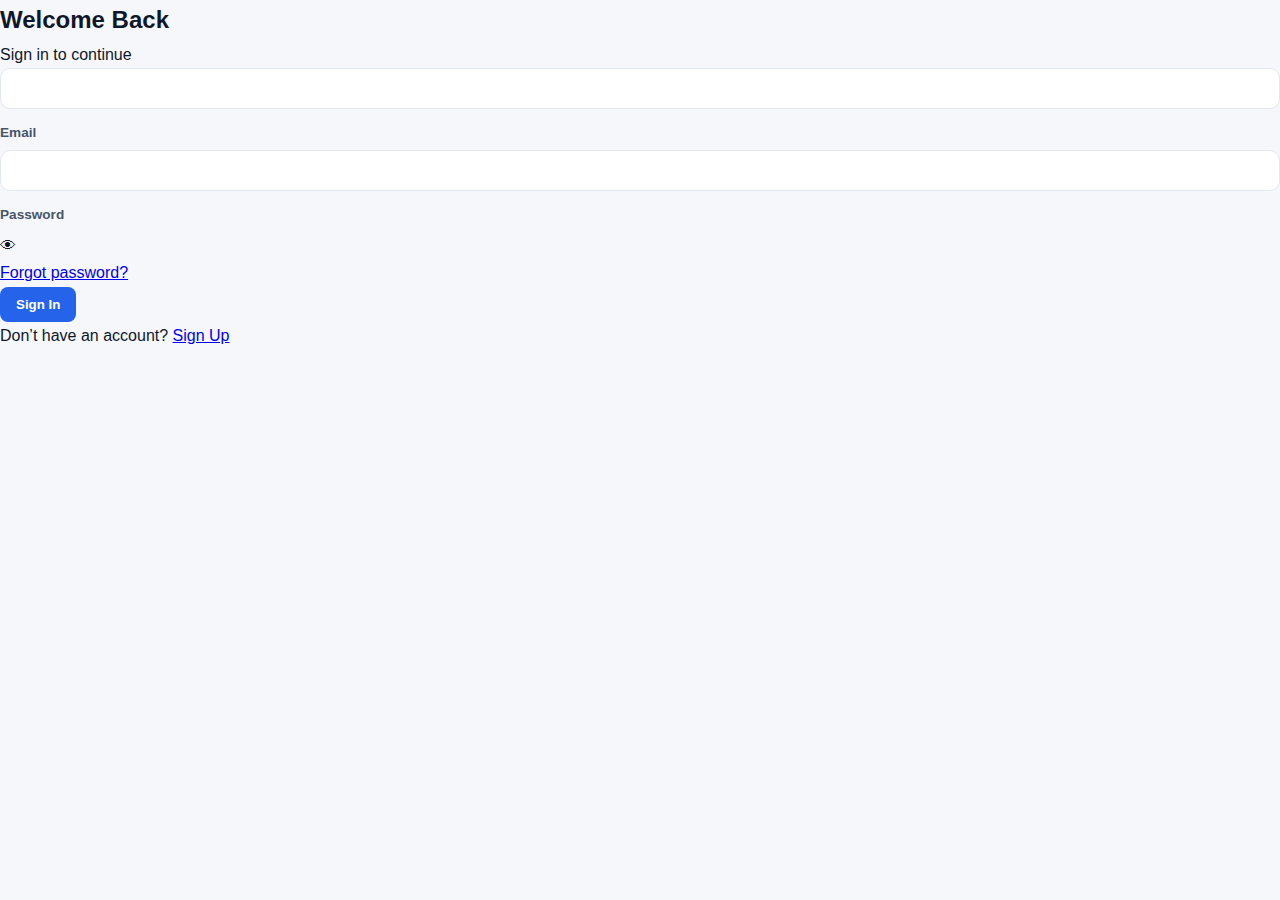
<file: sign-in.html>
<!DOCTYPE html>
<html lang="en">
<head>
  <meta charset="UTF-8" />
  <meta name="viewport" content="width=device-width, initial-scale=1.0" />
  <title>Sign In</title>
  <link rel="stylesheet" href="style.css" />
</head>
<body>
    
  <div class="auth-container">
    <div class="auth-page">
    <form class="auth-card">
      <h2>Welcome Back</h2>
      <p class="subtitle">Sign in to continue</p>

      <div class="input-group">
        <input type="email" required />
        <label>Email</label>
      </div>

      <div class="input-group password-group">
        <input type="password" id="signin-password" required />
        <label>Password</label>
        <span class="eye" onclick="togglePassword('signin-password', this)">👁</span>
      </div>

      <div class="forgot">
        <a href="#">Forgot password?</a>
      </div>

      <button type="submit" class="btn">Sign In</button>

      <p class="switch">
        Don’t have an account?
        <a href="sign-up.html">Sign Up</a>
      </p>
    </form>
    </div>
  </div>

  <script>
    function togglePassword(inputId, eyeIcon) {
    const input = document.getElementById(inputId);

    if (input.type === "password") {
        input.type = "text";
        eyeIcon.textContent = "👁";
    } else {
        input.type = "password";
        eyeIcon.textContent = "👁";
    }
    }

    document.addEventListener("DOMContentLoaded", () => {
  const authForms = document.querySelectorAll(".auth-card");

  authForms.forEach((form) => {
    form.addEventListener("submit", (e) => {
      e.preventDefault(); 

      const email = form.querySelector('input[type="email"]');
      const password = form.querySelector('input[type="password"]');

      if (!email.value || !password.value) {
        alert("Please fill in all fields");
        return;
      }

      setTimeout(() => {
        window.location.href = "index.html";
      }, 300);
    });
  });
});
  </script>
</body>
</html>
</file>
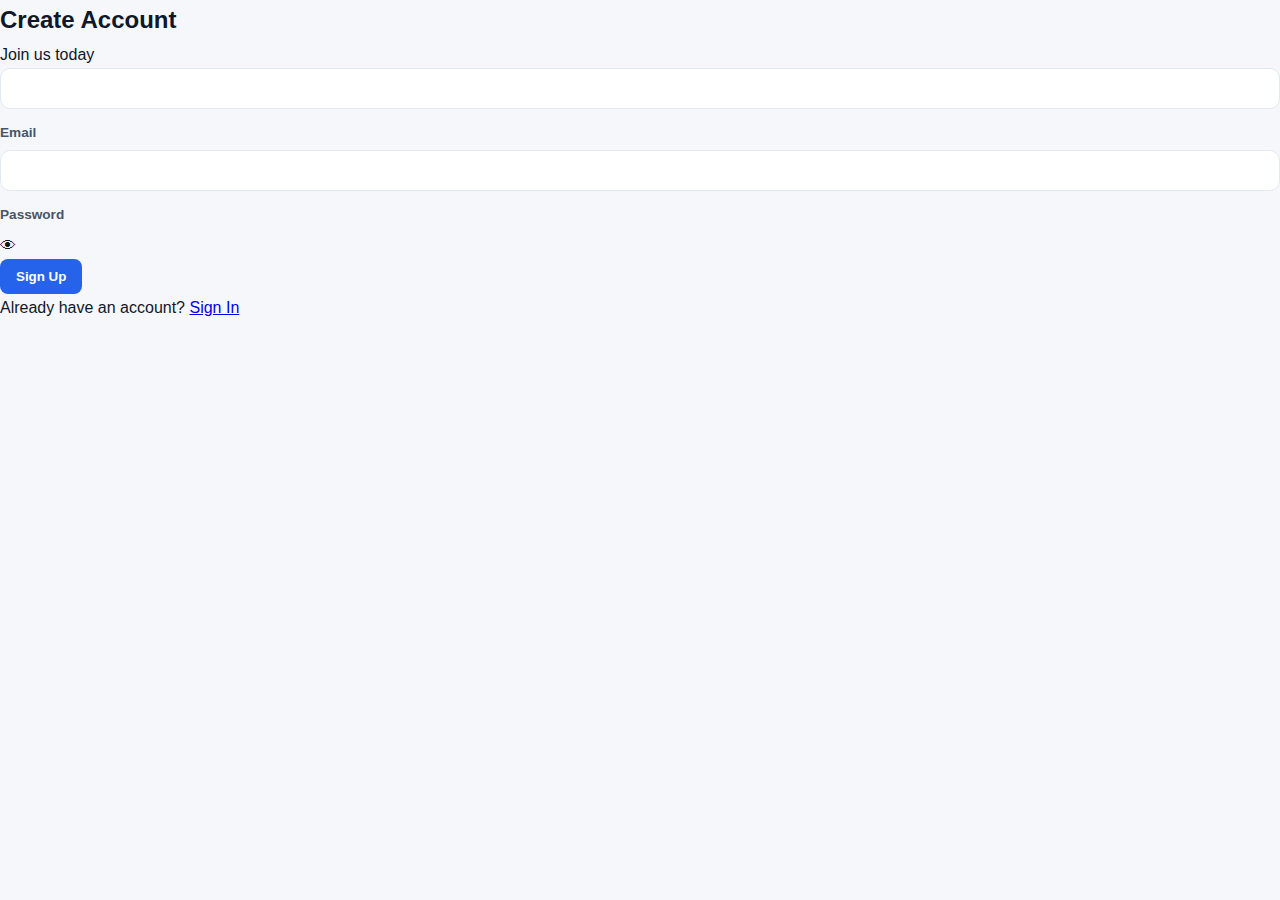
<file: sign-up.html>
<!DOCTYPE html>
<html lang="en">
<head>
  <meta charset="UTF-8" />
  <meta name="viewport" content="width=device-width, initial-scale=1.0" />
  <title>Sign Up</title>
  <link rel="stylesheet" href="style.css" />
</head>
<body>

  <div class="auth-container">
    <div class="auth-page">
    <form class="auth-card" >
      <h2>Create Account</h2>
      <p class="subtitle">Join us today</p>

      <div class="input-group">
        <input type="email" required />
        <label>Email</label>
      </div>

      <div class="input-group password-group">
        <input type="password" id="signup-password" required />
        <label>Password</label>
        <span class="eye" onclick="togglePassword('signup-password', this)">👁</span>
      </div>

      <button type="submit" class="btn">Sign Up</button>

      <p class="switch">
        Already have an account?
        <a href="sign-in.html">Sign In</a>
      </p>
    </form>
    </div>
  </div>

  <script>
    function togglePassword(inputId, eyeIcon) {
    const input = document.getElementById(inputId);

    if (input.type === "password") {
        input.type = "text";
        eyeIcon.textContent = "👁";
    } else {
        input.type = "password";
        eyeIcon.textContent = "👁";
    }

    }

    document.addEventListener("DOMContentLoaded", () => {
  const authForms = document.querySelectorAll(".auth-card");

  authForms.forEach((form) => {
    form.addEventListener("submit", (e) => {
      e.preventDefault();

      const email = form.querySelector('input[type="email"]');
      const password = form.querySelector('input[type="password"]');

      if (!email.value || !password.value) {
        alert("Please fill in all fields");
        return;
      }

      setTimeout(() => {
        window.location.href = "index.html";
      }, 300);
    });
  });
});
  </script>
</body>
</html>
</file>
<file: style.css>
:root {
    --font-family: -apple-system, BlinkMacSystemFont, "Segoe UI", Roboto, Arial, sans-serif;
    --bg-app: #f6f7fb;
    --bg-surface: #ffffff;
    --text: #0f172a;
    --text-muted: #475569;
    --accent: #2563eb;
    --accent-hover: #1d4ed8;
    --border: #e2e8f0;
    --divider: #e5e7eb;
    --shadow-sm: 0 1px 2px rgba(0,0,0,0.06);
    --shadow-md: 0 8px 24px rgba(0,0,0,0.08);
    --radius: 12px;
    --space-1: 4px;
    --space-2: 8px;
    --space-3: 12px;
    --space-4: 16px;
    --space-5: 20px;
    --space-6: 24px;
    --space-7: 32px;
    --space-8: 40px;
}

[data-theme="dark"] {
    --bg-app: #0b1220;
    --bg-surface: #111827;
    --text: #e5e7eb;
    --text-muted: #94a3b8;
    --accent: #60a5fa;
    --accent-hover: #3b82f6;
    --border: #1f2937;
    --divider: #243447;
    --shadow-sm: 0 1px 2px rgba(0,0,0,0.4);
    --shadow-md: 0 8px 24px rgba(0,0,0,0.45);
}

/* Global Styles */
* { box-sizing: border-box; margin: 0; padding: 0; }

html, body { height: 100%; }

body {
    font-family: var(--font-family);
    background: var(--bg-app);
    color: var(--text);
    line-height: 1.7;
    -webkit-font-smoothing: antialiased;
    -moz-osx-font-smoothing: grayscale;
    transition: background-color 0.3s ease, color 0.3s ease, border-color 0.3s ease;
}

.hidden {
    display: none;
}
 
button {
    background-color: var(--accent);
    color: white;
    border: none;
    padding: 10px 16px;
    cursor: pointer;
    border-radius: 8px;
    font-weight: 600;
    transition: background-color 0.3s ease, box-shadow 0.3s ease;
}
 
button:hover {
    background-color: var(--accent-hover);
    box-shadow: 0 4px 12px rgba(37, 99, 235, 0.25);
}
button:active {
    background-color: var(--accent);
    box-shadow: 0 2px 8px rgba(37, 99, 235, 0.2);
}
 
input, textarea {
    width: 100%;
    padding: 12px 14px;
    margin-bottom: var(--space-3);
    border: 1px solid var(--border);
    border-radius: 10px;
    background-color: var(--bg-surface);
    color: var(--text);
    transition: border-color 0.2s ease, box-shadow 0.2s ease, background-color 0.2s ease;
    outline: none;
}
 
input:focus, textarea:focus {
    border-color: var(--accent);
    box-shadow: 0 0 0 3px rgba(37, 99, 235, 0.25);
}
label {
    display: block;
    font-size: 0.85rem;
    color: var(--text-muted);
    margin-bottom: 6px;
    font-weight: 600;
}
 
/* Authentication Styles */
.auth-form {
    max-width: 400px;
    margin: 60px auto;
    padding: var(--space-6);
    border: 1px solid var(--border);
    border-radius: var(--radius);
    background: var(--bg-surface);
    box-shadow: var(--shadow-md);
}
 
.auth-form h2 {
    margin-bottom: var(--space-5);
    text-align: center;
    font-size: 1.5rem;
    letter-spacing: 0.2px;
}
 
/* Resume Builder Styles */
header {
    display: flex;
    justify-content: space-between;
    align-items: center;
    padding: var(--space-5) var(--space-6);
    border-bottom: 1px solid var(--border);
    position: sticky;
    top: 0;
    background: var(--bg-surface);
    z-index: 10;
    box-shadow: var(--shadow-sm);
}
 
.header-controls {
    display: flex;
    gap: var(--space-3);
}
.header-controls #user-name {
    font-weight: 700;
    color: var(--text);
    padding-left: var(--space-3);
}
.header-controls .hidden { display: none; }

/* Theme toggle icons */
#theme-toggle {
    display: inline-flex;
    align-items: center;
    justify-content: center;
    gap: 6px;
    width: 40px;
    height: 40px;
    padding: 0;
    border-radius: 999px;
}
#theme-toggle .icon-sun, #theme-toggle .icon-moon {
    display: inline-flex;
}
[data-theme="dark"] #theme-toggle .icon-sun { display: none; }
[data-theme="light"] #theme-toggle .icon-moon { display: none; }
[data-theme="dark"] #theme-toggle .icon-moon { display: inline-flex; }
[data-theme="light"] #theme-toggle .icon-sun { display: inline-flex; }
 
.container {
    max-width: 1200px;
    margin: 0 auto;
    padding: var(--space-6);
    display: grid;
    grid-template-columns: 1fr;
    gap: var(--space-6);
}
 
@media (min-width: 1024px) {
    .container {
        grid-template-columns: 1.05fr 0.95fr;
        align-items: start;
    }
    .preview-section {
        position: sticky;
        top: var(--space-6);
        height: fit-content;
    }
}
 
.form-section h2 {
    margin-top: var(--space-6);
    margin-bottom: var(--space-3);
    font-size: 0.9rem;
    text-transform: uppercase;
    letter-spacing: 0.06em;
    color: var(--text-muted);
}
 
#skills-container {
    margin-bottom: var(--space-5);
}
 
.skill-tag {
    display: inline-block;
    background-color: var(--accent);
    color: white;
    padding: 6px 10px;
    margin: 6px;
    border-radius: 16px;
    cursor: pointer;
    font-size: 0.85rem;
    box-shadow: 0 1px 2px rgba(0,0,0,0.05);
}
 
.skill-tag:hover {
    background-color: var(--accent-hover);
}
 
/* Resume Preview Styles */
#resume-preview {
    border: 1px solid var(--border);
    padding: var(--space-6);
    border-radius: var(--radius);
    box-shadow: var(--shadow-md);
    background-color: var(--bg-surface);
    color: var(--text);
    width: 100%;
    max-width: 820px;
    aspect-ratio: 210 / 297;
    margin: 0 auto;
}
/* Landing page */
#landing-section {
    min-height: calc(100vh - 72px);
    display: grid;
    place-items: center;
    padding: var(--space-5) var(--space-6);
    position: relative;
    overflow: hidden;
}

/* Hero section background effect */
#landing-section::before {
    content: '';
    position: absolute;
    top: 0;
    left: 0;
    right: 0;
    bottom: 0;
    background: radial-gradient(circle at top right, rgba(37, 99, 235, 0.1) 0%, transparent 40%),
                radial-gradient(circle at bottom left, rgba(37, 99, 235, 0.05) 0%, transparent 40%);
    z-index: -1;
}

.landing-wrap {
    width: 100%;
    max-width: 1200px;
    display: grid;
    grid-template-columns: 1.2fr 1fr;
    gap: var(--space-3);
    align-items: start;
    padding-top: var(--space-2);
}

.landing-content {
    display: flex;
    flex-direction: column;
    align-items: flex-start;
    gap: var(--space-4);
    animation: fadeInUp 0.8s ease-out;
    max-width: 100%;
    padding-top: var(--space-4);
}

.hero-badge {
    background: linear-gradient(135deg, var(--accent), #4f46e5);
    color: white;
    padding: 12px 20px;
    border-radius: 50px;
    font-size: 0.85rem;
    font-weight: 600;
    display: inline-flex;
    align-items: center;
    gap: var(--space-2);
    box-shadow: 0 4px 12px rgba(37, 99, 235, 0.3);
    animation: slideInLeft 0.6s ease-out;
    margin-bottom: var(--space-3);
}

.landing-title {
    font-size: clamp(2.5rem, 5vw, 3.5rem);
    font-weight: 800;
    letter-spacing: -0.02em;
    line-height: 1.2;
    background: linear-gradient(135deg, var(--text), var(--accent));
    -webkit-background-clip: text;
    background-clip: text;
    color: transparent;
    animation: fadeInUp 0.8s ease-out 0.2s both;
}

.landing-desc {
    font-size: 1.1rem;
    color: var(--text-muted);
    line-height: 1.7;
    max-width: 500px;
    animation: fadeInUp 0.8s ease-out 0.3s both;
}

.landing-features {
    display: flex;
    gap: var(--space-3);
    flex-wrap: wrap;
    margin: var(--space-4) 0;
}

.feature-chip {
    border: 1px solid var(--border);
    background: var(--bg-surface);
    color: var(--text);
    padding: 8px 12px;
    border-radius: 999px;
    box-shadow: var(--shadow-sm);
    font-size: 0.85rem;
    transition: all 0.3s ease;
}

.animated-chip {
    animation: chipPop 0.4s ease-out forwards;
    animation-delay: calc(var(--index) * 0.1s);
}

.animated-chip:nth-child(1) { --index: 0; }
.animated-chip:nth-child(2) { --index: 1; }
.animated-chip:nth-child(3) { --index: 2; }
.animated-chip:nth-child(4) { --index: 3; }

.hero-buttons {
    display: flex;
    gap: var(--space-4);
    margin: var(--space-4) 0;
    animation: fadeInUp 0.8s ease-out 0.4s both;
}

.cta-button {
    padding: 14px 28px;
    border-radius: 50px;
    font-weight: 600;
    font-size: 1rem;
    cursor: pointer;
    transition: all 0.3s ease;
    border: none;
    outline: none;
    display: inline-flex;
    align-items: center;
    justify-content: center;
    text-decoration: none;
    position: relative;
    overflow: hidden;
    z-index: 1;
}

.cta-button::before {
    content: '';
    position: absolute;
    top: 0;
    left: 0;
    width: 100%;
    height: 100%;
    background: linear-gradient(135deg, var(--accent), var(--accent-hover));
    z-index: -1;
    opacity: 0;
    transition: opacity 0.3s ease;
}

.primary-btn {
    background: var(--accent);
    color: white;
    box-shadow: 0 8px 24px rgba(37, 99, 235, 0.35);
}

.primary-btn:hover {
    background: var(--accent-hover);
    transform: translateY(-2px);
    box-shadow: 0 12px 32px rgba(37, 99, 235, 0.45);
}

.secondary-btn {
    background: transparent;
    color: var(--text);
    border: 2px solid var(--border);
    box-shadow: none;
}

.secondary-btn:hover {
    background: var(--bg-surface);
    border-color: var(--accent);
    color: var(--accent);
    transform: translateY(-2px);
    box-shadow: 0 8px 24px rgba(37, 99, 235, 0.15);
}

.hero-stats {
    display: flex;
    gap: var(--space-6);
    margin-top: var(--space-6);
    animation: fadeInUp 0.8s ease-out 0.5s both;
}

.stat-item {
    text-align: center;
}

.stat-number {
    font-size: 1.8rem;
    font-weight: 700;
    color: var(--accent);
    margin-bottom: var(--space-1);
}

.stat-label {
    font-size: 0.8rem;
    color: var(--text-muted);
    font-weight: 500;
}

.hero-images-overlap {
    position: relative;
    width: 100%;
    max-width: 500px;
    height: 450px;
    animation: fadeIn 0.8s ease-out 0.6s both;
}

.image-card {
    position: absolute;
    width: 100%;
    max-width: 380px;
    border-radius: var(--radius);
    box-shadow: var(--shadow-md);
    overflow: hidden;
    border: 1px solid var(--border);
    transition: all 0.4s cubic-bezier(0.175, 0.885, 0.32, 1.275);
    transform-style: preserve-3d;
}

.back-card {
    top: 0px;
    left: 10px;
    z-index: 1;
    transform: rotate(-5deg) scale(1);
    opacity: 0.9;
    animation: floatBack 6s ease-in-out infinite;
}

.front-card {
    top: 30px;
    right: 10px;
    z-index: 2;
    transform: rotate(5deg) scale(1.05);
    box-shadow: 0 16px 40px rgba(0, 0, 0, 0.15);
    animation: floatFront 6s ease-in-out infinite;
}

.image-card:hover {
    transform: translateY(-5px) scale(1.05) !important;
    box-shadow: 0 20px 40px rgba(37, 99, 235, 0.3);
}

.hero-image {
    width: 100%;
    height: auto;
    display: block;
    border-radius: calc(var(--radius) - 2px);
    transition: transform 0.3s ease;
}

.image-card:hover .hero-image {
    transform: scale(1.03);
}

/* Overlapping image animations */
@keyframes floatBack {
    0%, 100% {
        transform: rotate(-7deg) scale(0.9) translateY(0);
    }
    50% {
        transform: rotate(-3deg) scale(0.92) translateY(-5px);
    }
}

@keyframes floatFront {
    0%, 100% {
        transform: rotate(6deg) scale(1) translateY(0);
    }
    50% {
        transform: rotate(10deg) scale(1.02) translateY(-5px);
    }
}

/* Image animations */
@keyframes float {
    0%, 100% {
        transform: translateY(0) rotate(1deg);
    }
    50% {
        transform: translateY(-10px) rotate(-1deg);
    }
}

@keyframes floatFeatured {
    0%, 100% {
        transform: translateY(0) scale(1.05) rotate(0.5deg);
    }
    50% {
        transform: translateY(-15px) scale(1.07) rotate(-0.5deg);
    }
}

/* Animations */
@keyframes fadeIn {
    from { opacity: 0; }
    to { opacity: 1; }
}

@keyframes fadeInUp {
    from {
        opacity: 0;
        transform: translateY(30px);
    }
    to {
        opacity: 1;
        transform: translateY(0);
    }
}

@keyframes slideInLeft {
    from {
        opacity: 0;
        transform: translateX(-30px);
    }
    to {
        opacity: 1;
        transform: translateX(0);
    }
}

@keyframes chipPop {
    0% {
        opacity: 0;
        transform: scale(0.8) translateY(20px);
    }
    70% {
        transform: scale(1.1) translateY(-5px);
    }
    100% {
        opacity: 1;
        transform: scale(1) translateY(0);
    }
}

@keyframes shimmer {
    100% {
        left: 100%;
    }
}
 
.preview-header {
    text-align: center;
    margin-bottom: var(--space-6);
}
 
.preview-contact {
    font-size: 0.92rem;
    color: var(--text-muted);
    margin-top: var(--space-2);
}
 
.preview-summary,
.preview-education,
.preview-skills,
.preview-experience,
.preview-achievements {
    margin-bottom: var(--space-6);
    padding-top: var(--space-4);
    border-top: 1px solid var(--divider);
}
 
#preview-skills {
    display: flex;
    flex-wrap: wrap;
    gap: 8px;
}
 
#preview-skills span {
    background-color: var(--accent);
    color: white;
    padding: 4px 10px;
    border-radius: 16px;
    font-size: 0.85rem;
}

.preview-header h1 {
    font-size: clamp(28px, 5.2vw, 36px);
    font-weight: 800;
    letter-spacing: -0.02em;
}
.preview-summary h2,
.preview-education h2,
.preview-skills h2,
.preview-experience h2,
.preview-achievements h2 {
    font-size: 0.95rem;
    text-transform: uppercase;
    letter-spacing: 0.08em;
    color: var(--text);
}
.preview-summary p,
.preview-education p,
.preview-experience div,
.preview-achievements p {
    font-size: 0.98rem;
    line-height: 1.75;
}
 
/* Print Styles */
@media print {
    @page { size: A4; margin: 12mm; }
    :root {
        --bg-app: #ffffff;
        --bg-surface: #ffffff;
        --text: #111827;
        --text-muted: #374151;
        --border: #e5e7eb;
        --divider: #e5e7eb;
        --shadow-sm: none;
        --shadow-md: none;
    }
    body { background: #ffffff !important; color: #111827 !important; }
    body * { visibility: hidden; }
    #resume-preview, #resume-preview * { visibility: visible; }
    #resume-preview {
        position: absolute;
        left: 0;
        top: 0;
        width: auto;
        height: auto;
        border: none;
        box-shadow: none;
        margin: 0;
        padding: 0;
    }
    .form-section, header, .header-controls { display: none !important; }
}
/* Auth modal overlay */
#auth-section {
    position: fixed;
    inset: 0;
    display: grid;
    place-items: center;
    background: rgba(2, 6, 23, 0.45);
    backdrop-filter: saturate(120%) blur(6px);
    z-index: 20;
}
#auth-section.hidden {
    display: none;
}

  /* ===== FOOTER ===== */
  .footer {
    width: 100%;
    background: linear-gradient(135deg, #0f172a, #1e293b);
    color: #cbd5f5;
    padding: 80px 60px 30px;
  }
  
  .footer-content {
    display: grid;
    grid-template-columns: 1.5fr 1fr 1fr 1fr;
    gap: 60px;
  }
  
  .footer-logo {
    display: flex;
    align-items: center;
    gap: 10px;
    font-size: 22px;
    font-weight: 700;
    color: white;
  }
  
  .footer-logo i {
    color: #2563eb;
    font-size: 26px;
  }
  
  
  .footer-section p {
    margin: 14px 0;
    font-size: 14px;
    line-height: 1.7;
  }
  
  .footer-section h3 {
    font-size: 16px;
    margin-bottom: 12px;
    color: white;
    position: relative;
  }
  
  .footer-section h3::after {
    content: "";
    width: 30px;
    height: 3px;
    background: #2563eb;
    position: absolute;
    left: 0;
    bottom: -6px;
  }
  
  .footer-section ul {
    list-style: none;
    margin-top: 16px;
    padding-left:0;
  }
  
  .footer-section ul li {
    margin-bottom: 10px;
  }
  
  .footer-section ul li a {
    display: inline-block;
    text-decoration: none;
    color: #cbd5f5;
    font-size: 14px;
    line-height:1.6;
  }
  
  .footer-section ul li a:hover {
    color: #60a5fa;
  }
  
  .social-links {
    display: flex;
    gap: 12px;
    margin-top: 16px;
  }
  
  .social-links a {
    width: 38px;
    height: 38px;
    background: rgba(255, 255, 255, 0.08);
    display: flex;
    align-items: center;
    justify-content: center;
    border-radius: 50%;
    color: white;
  }
  
  .social-links a:hover {
    background: #2563eb;
  }
  
  /* ===== FOOTER BOTTOM ===== */
  .footer-bottom {
    margin-top: 50px;
    padding-top: 20px;
    border-top: 1px solid rgba(255,255,255,0.1);
    text-align: center;
    font-size: 13px;
    color: #94a3b8;
  }
  
  
  /* ===== RESPONSIVE ===== */
  @media (max-width: 1024px) {
    .footer-content {
      grid-template-columns: repeat(2, 1fr);
    }
  }
  
  @media (max-width: 600px) {
    .navbar {
      padding: 16px 24px;
    }
  
    .footer {
      padding: 60px 24px 25px;
    }
  
    .footer-content {
      grid-template-columns: 1fr;
      text-align: center;
    }
  
    .footer-logo,
    .social-links {
      justify-content: center;
    }
  
    .footer-section h3::after {
      left: 50%;
      transform: translateX(-50%);
    }
  }
</file>
